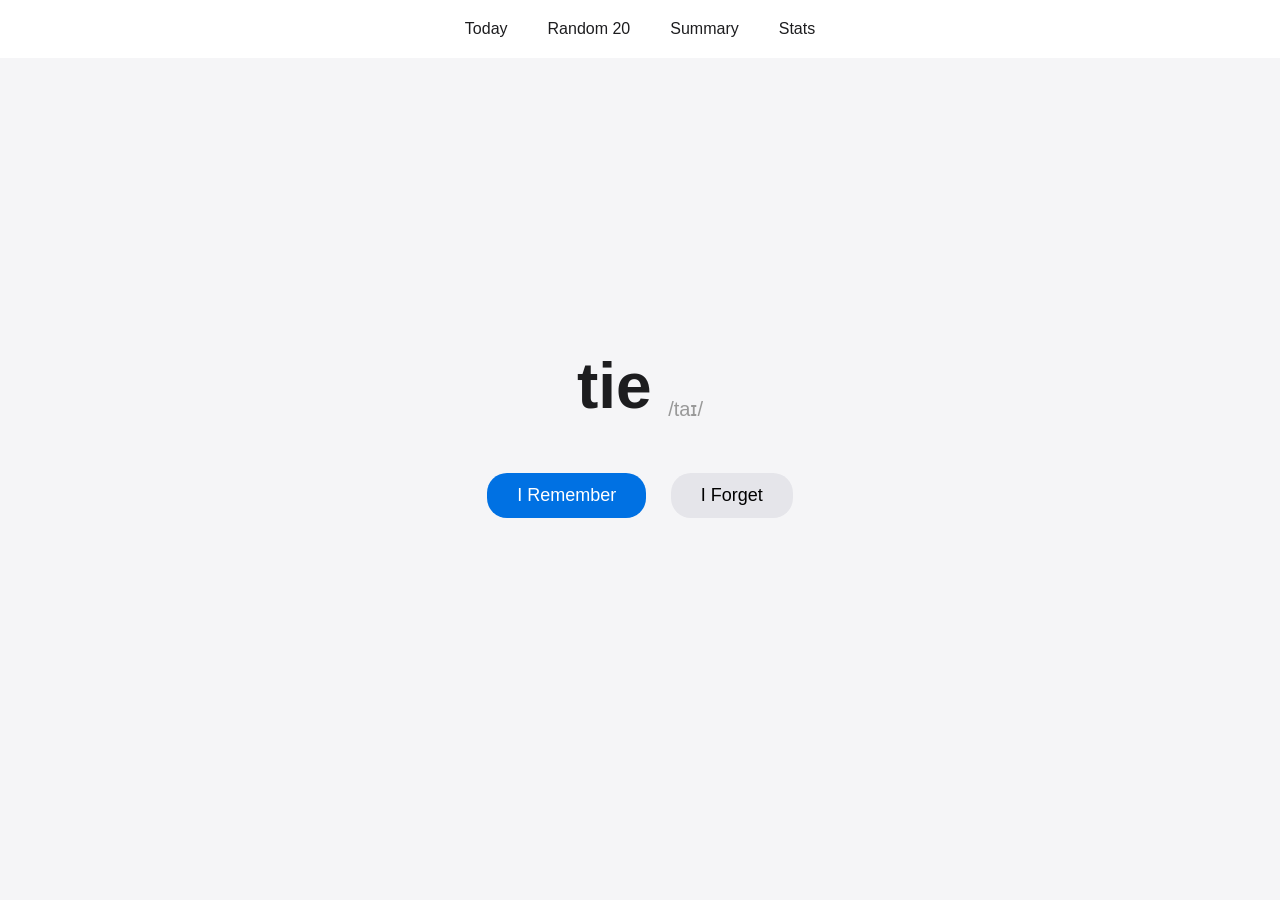
<file: index.html>
<!DOCTYPE html>
<html lang="en">
<head>
  <meta charset="UTF-8">
  <title>Vocabulary Review</title>
  <link rel="stylesheet" href="css/style.css">
</head>
<body>

<nav>
  <a href="index.html">Today</a>
  <a href="random.html">Random 20</a>
  <a href="summary.html">Summary</a>
  <a href="stats.html">Stats</a>
</nav>

<main>
  <div id="word-container">
    <div id="word-wrapper">
      <h1 id="word"></h1>
      <span id="phonetic" class="phonetic"></span>
    </div>
    <p id="sentence" class="hidden"></p>
    <p id="meaning" class="hidden"></p>

    <div id="controls">
      <button id="remember">I Remember</button>
      <button id="forget">I Forget</button>
    </div>
  </div>
</main>

<script src="js/utils.js"></script>
<script src="js/main.js"></script>
</body>
</html>
</file>
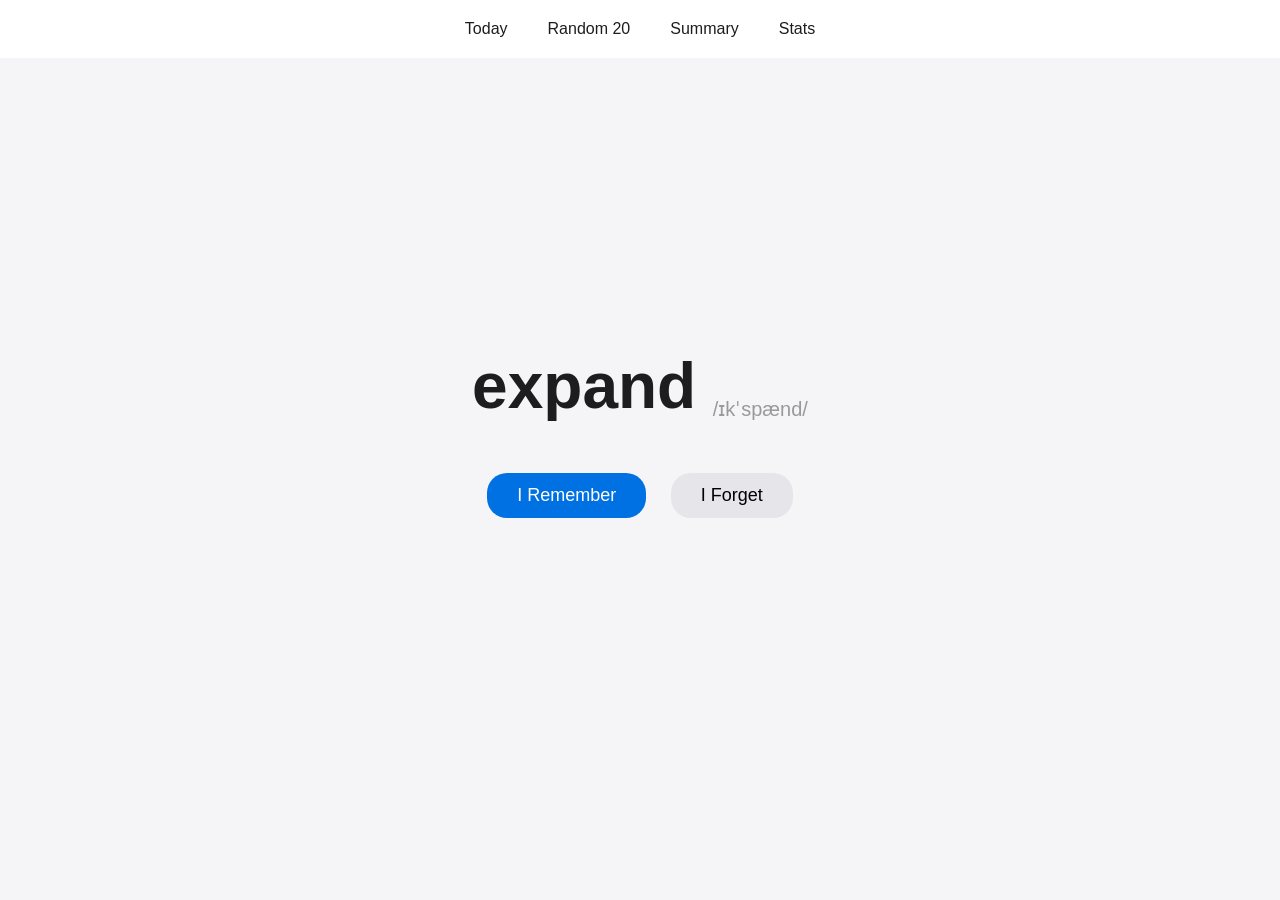
<file: random.html>
<!DOCTYPE html>
<html lang="en">
<head>
  <meta charset="UTF-8">
  <title>Random Test</title>
  <link rel="stylesheet" href="css/style.css">
</head>
<body>

<nav>
  <a href="index.html">Today</a>
  <a href="random.html">Random 20</a>
  <a href="summary.html">Summary</a>
  <a href="stats.html">Stats</a>
</nav>

<main>
  <div id="word-container">
    <div id="word-wrapper">
      <h1 id="word"></h1>
      <span id="phonetic" class="phonetic"></span>
    </div>
    <p id="sentence" class="hidden"></p>
    <p id="meaning" class="hidden"></p>

    <div id="controls">
      <button id="remember">I Remember</button>
      <button id="forget">I Forget</button>
    </div>
  </div>
</main>

<script src="js/utils.js"></script>
<script src="js/random.js"></script>
</body>
</html>
</file>
<file: css/style.css>
body {
  font-family: -apple-system, BlinkMacSystemFont, "SF Pro Text", sans-serif;
  margin: 0;
  background: #f5f5f7;
  color: #1d1d1f;
}

nav {
  display: flex;
  justify-content: center;
  gap: 40px;
  padding: 20px;
  background: white;
  font-weight: 500;
}

nav a {
  text-decoration: none;
  color: #1d1d1f;
}

main {
  display: flex;
  justify-content: center;
  align-items: center;
  min-height: 80vh;
  padding: 20px;
}

#word-container {
  text-align: center;
  max-width: 700px;
}

#word-wrapper {
  position: relative;
  display: inline-block;
  margin-bottom: 40px;
}

h1 {
  font-size: 64px;
  font-weight: 600;
  margin-bottom: 40px;
  margin: 0;
  display: inline;
}

.phonetic {
  font-size: 20px;
  color: #999;
  margin-left: 12px;
  vertical-align: baseline;
  position: relative;
  bottom: -8px;
}

p {
  font-size: 24px;
  margin: 20px 0;
}

button {
  margin: 10px;
  padding: 12px 30px;
  border-radius: 20px;
  border: none;
  font-size: 18px;
  cursor: pointer;
}

#remember {
  background: #0071e3;
  color: white;
}

#forget {
  background: #e5e5ea;
}

.hidden {
  display: none;
}

/* Summary page styles */
#summary-container {
  max-width: 900px;
  width: 100%;
  padding: 20px;
}

#summary-header {
  display: flex;
  justify-content: space-between;
  align-items: center;
  margin-bottom: 30px;
  padding-bottom: 20px;
  border-bottom: 1px solid #e5e5ea;
}

#summary-header h1 {
  font-size: 32px;
  font-weight: 600;
  margin: 0;
}

#shuffle-btn {
  background: #0071e3;
  color: white;
  padding: 10px 20px;
  border-radius: 20px;
  border: none;
  font-size: 16px;
  cursor: pointer;
  font-weight: 500;
}

#summary-content {
  display: flex;
  flex-direction: column;
  gap: 40px;
}

.date-section {
  background: white;
  border-radius: 12px;
  padding: 24px;
  box-shadow: 0 1px 3px rgba(0, 0, 0, 0.1);
}

.date-header {
  font-size: 20px;
  font-weight: 600;
  color: #1d1d1f;
  margin: 0 0 20px 0;
  padding-bottom: 12px;
  border-bottom: 1px solid #f5f5f7;
}

.words-list {
  display: flex;
  flex-direction: column;
  gap: 24px;
}

.word-card {
  padding: 16px;
  background: #f9f9f9;
  border-radius: 8px;
  border-left: 4px solid #0071e3;
}

.word-line {
  font-size: 24px;
  font-weight: 600;
  margin-bottom: 8px;
  color: #1d1d1f;
}

.word-line .word-text {
  margin-right: 12px;
}

.word-line .phonetic {
  font-size: 16px;
  color: #86868b;
  font-weight: 400;
}

.sentence-line {
  font-size: 18px;
  color: #424245;
  margin-bottom: 8px;
  line-height: 1.4;
}

.meaning-line {
  font-size: 16px;
  color: #86868b;
  line-height: 1.4;
}

/* Stats page styles */
#stats-container {
  max-width: 1000px;
  width: 100%;
  padding: 20px;
}

#stats-header {
  display: flex;
  justify-content: space-between;
  align-items: center;
  margin-bottom: 30px;
  padding-bottom: 20px;
  border-bottom: 1px solid #e5e5ea;
}

#stats-header h1 {
  font-size: 32px;
  font-weight: 600;
  margin: 0;
  color: #1d1d1f;
}

#total-words {
  font-size: 18px;
  color: #424245;
  font-weight: 500;
}

#total-count {
  color: #0071e3;
  font-weight: 600;
}

#chart-container {
  background: white;
  border-radius: 12px;
  padding: 24px;
  box-shadow: 0 1px 3px rgba(0, 0, 0, 0.1);
  height: 500px;
  position: relative;
}
</file>
